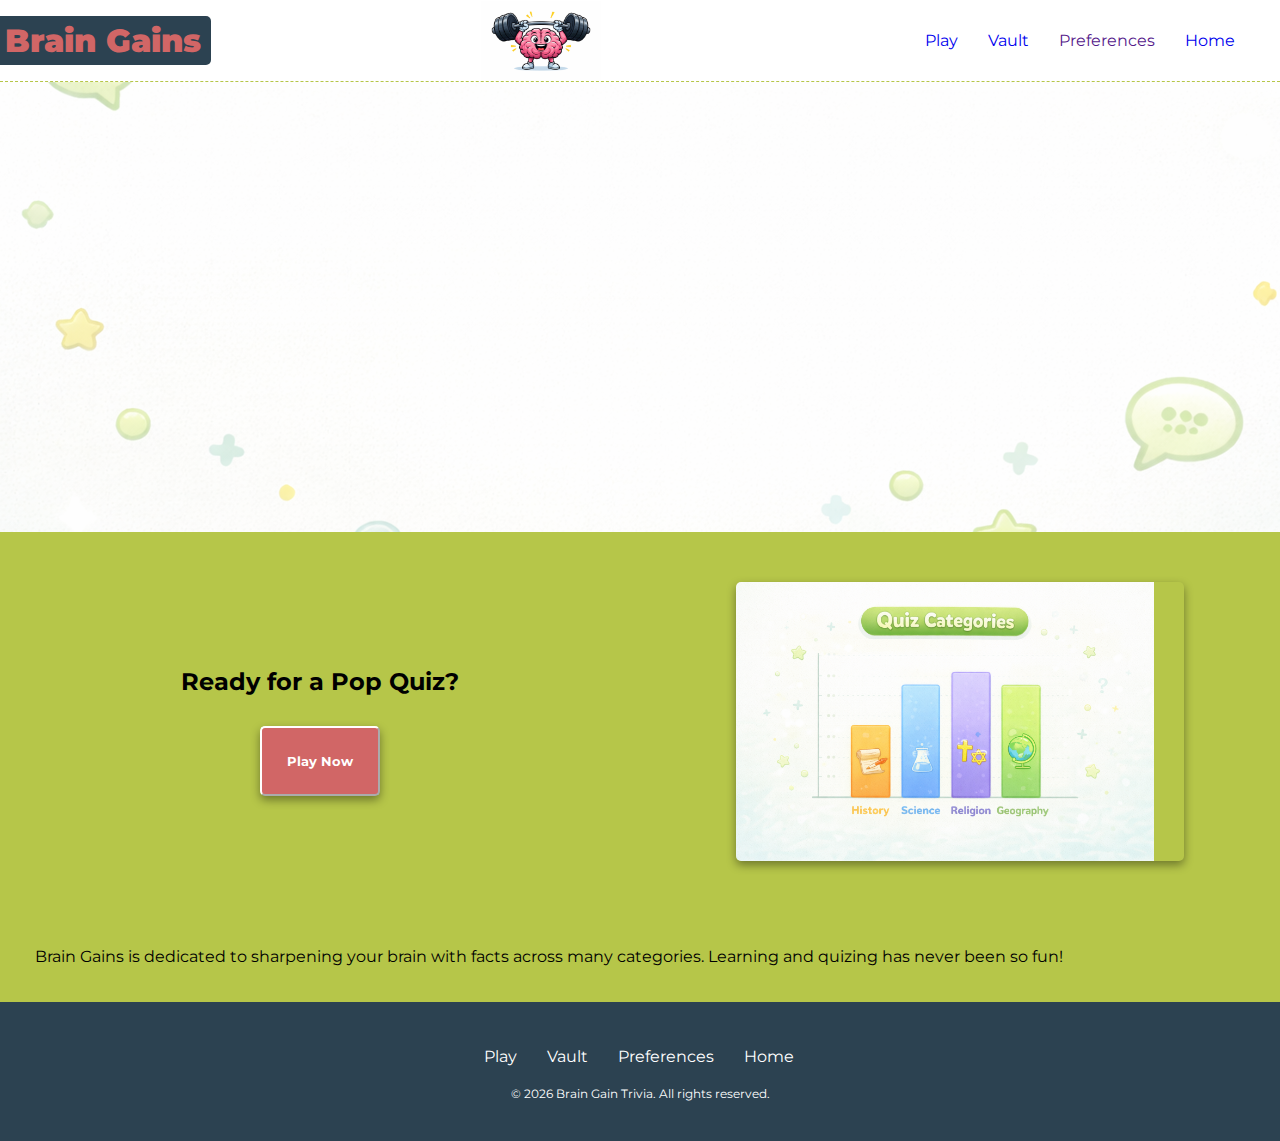
<file: index.html>
<!DOCTYPE html>
<html lang="en">
<head>
    <meta charset="UTF-8">
    <meta name="viewport" content="width=device-width, initial-scale=1.0">
    <title>Brain Gain Trivia</title>
    <link rel="stylesheet" href="style.css">
    <script src="index.js" defer></script>
</head>
<body>
    <header>
        <h1>Brain Gains</h1>
        <img class="logo" src="imgs/d86d2802-9b8b-4772-9ab8-85437eb2c0a5.png" alt="Brain Gain Logo">
        <nav>
        <ul>
            <li><a href="api.html">Play</a></li>
            <li><a href="vault.html">Vault</a></li>
            <li><a href="">Preferences</a></li>
            <li><a href="index.html">Home</a></li>
        </ul>
        </nav>
    </header>
    <main>
        <div class="hero"></div>
        <section class="info">
            <div class="gameInfo">
        <h2>Ready for a Pop Quiz?</h2>
        <button class="play" type="button">Play Now</button>
        </div>
        <img class="userStats" src="imgs/ad039842-d081-4c9e-ac24-509bc8a9bbcb.png" alt="User Stats">
        </section>
        <p class="description">Brain Gains is dedicated to sharpening your brain with facts across many categories. Learning and quizing has never been so fun!</p>
    </main>
    <footer>
        <ul class="footerNav">
            <li><a class="footerA" href="api.html">Play</a></li>
            <li><a class="footerA" href="vault.html">Vault</a></li>
            <li><a class="footerA" href="">Preferences</a></li>
            <li><a class="footerA" href="index.html">Home</a></li>
        </ul>
        <p class="footerP">© 2026 Brain Gain Trivia. All rights reserved.</p>
    </footer>
</body>
</html>
</file>
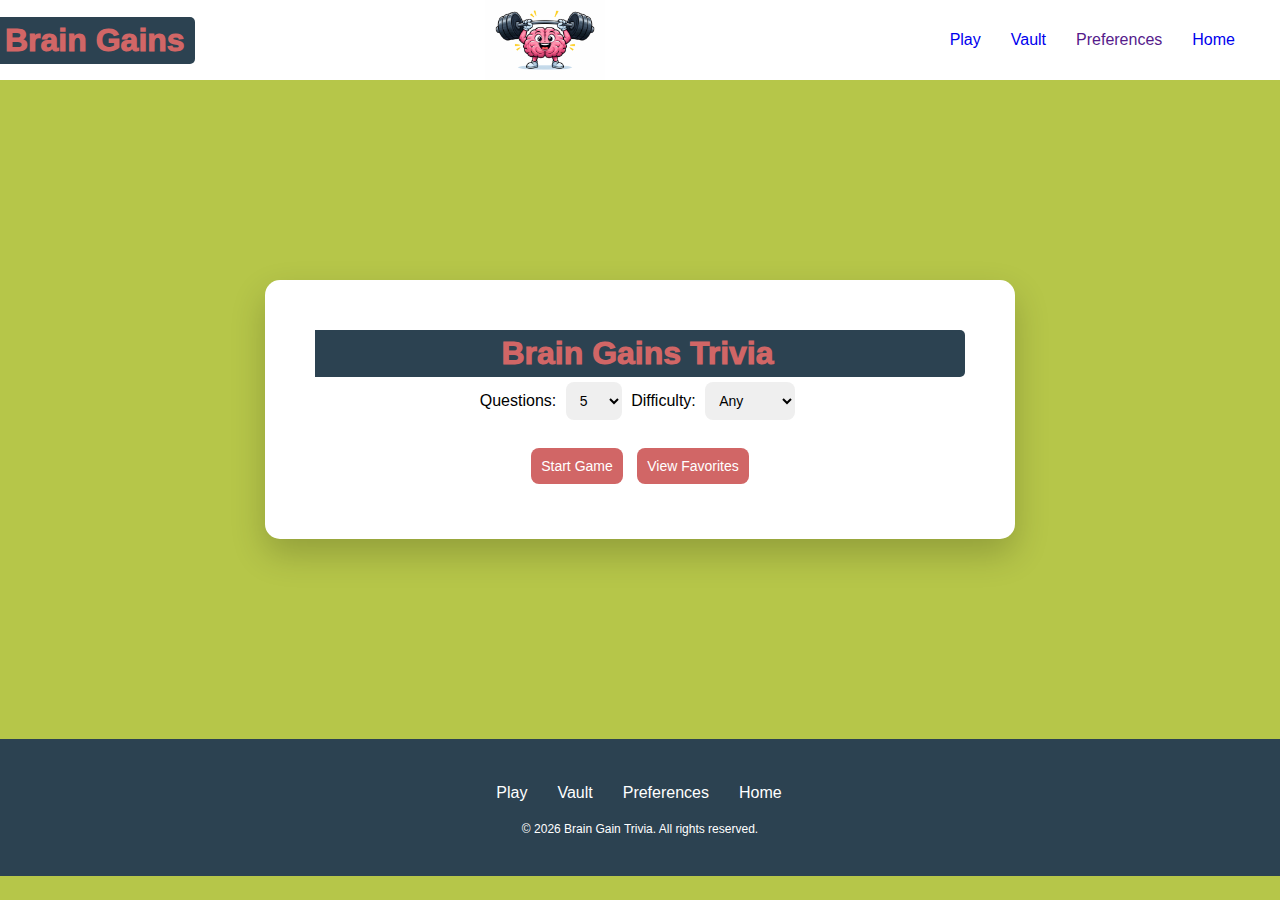
<file: api.html>
<!DOCTYPE html>
<html lang="en">
<head>
<meta charset="UTF-8">
<title>Brain Gains Trivia</title>

<style>
body {
  font-family: 'Montserrat', sans-serif;
  background-color: #B6C649;
  display: block;
  justify-content: center;
  align-items: center;
  min-height: 100vh;
  margin: 0;
  width: auto;
  min-height: 100%;
}

.container {
  background: white;
  width: 650px;
  margin: auto;
  margin-top: 200px;
  margin-bottom: 200px;
  max-width: 95%;
  padding: 50px;
  border-radius: 15px;
  box-shadow: 0 15px 35px rgba(0,0,0,0.2);
  text-align: center;
  position: relative;
  overflow: hidden;
}

h1 {
    font-family: 'Montserrat', sans-serif;
    font-weight: 1000;
    color:#D16666;
    background-color: #2C4251;
    padding: 5px;
    padding-right: 10px;
    border-top-right-radius: 5px;
    border-bottom-right-radius: 5px;
    margin: 0;
}

.logo {
    width: 120px;
}

h1, h2, h3 {
  margin-top: 0;
}

select, button {
  padding: 10px;
  margin: 5px;
  border-radius: 8px;
  border: none;
  font-size: 14px;
}

button {
  background: #D16666;
  color: white;
  cursor: pointer;
  transition: all 0.25s ease;
}

button:hover {
  transform: scale(1.05);
  background: #5a67d8;
}

.answers button {
  display: block;
  width: 100%;
  margin: 8px 0;
  background: #edf2f7;
  color: #333;
}

header {
    display: flex;
    margin: 0;
    align-items: center;
    justify-content: space-between;
    background-color: white;
}

nav {
    display: flex;
    flex-direction: row;
    text-align: right;
    justify-content: flex-end; 
    padding-right: 30px;
}

ul {
    display: flex;

}

p {
    color: black;
}

a {
    text-decoration: none;
}
li {
    list-style: none;
    padding: 15px;
    
}

.answers button:hover {
  box-shadow: 0 0 10px rgba(102,126,234,0.6);
}

.correct {
  background: #38a169 !important;
  color: white !important;
}

.incorrect {
  background: #e53e3e !important;
  color: white !important;
}

.hidden {
  display: none;
}

#feedback {
  font-weight: bold;
  height: 24px;
  margin-top: 10px;
}

.review-card {
  border: 1px solid #ddd;
  border-radius: 10px;
  padding: 12px;
  margin-bottom: 15px;
  text-align: left;
  animation: slideUp 0.4s ease;
}

.progress-bar {
  height: 8px;
  background: #e2e8f0;
  border-radius: 10px;
  margin-bottom: 15px;
  overflow: hidden;
}

.progress-fill {
  height: 100%;
  background: #667eea;
  width: 0%;
  transition: width 0.4s ease;
}

/* Animations */

.fade-in {
  animation: fadeIn 0.4s ease;
}

.pop {
  animation: pop 0.3s ease;
}

.pulse {
  animation: pulse 0.4s ease;
}

.favorite-saved {
  animation: favoritePop 0.4s ease;
}

footer {
    display: flex;
    flex-direction: column;
    margin: 0;
    background-color: #2C4251;
    width: auto;
    padding-top: 30px;  
 }
 .footerP {
    margin: auto;
    padding: 5px;
    padding-bottom: 40px;
    color: white;
    font-size: 12px;

 }
 .footerA {
    color: white;
 }
 a:hover {
    color: #B6C649;
 }
 .footerNav {
    margin: auto;
    padding-right: 42px;
 }
@keyframes fadeIn {
  from { opacity: 0; transform: translateY(10px); }
  to { opacity: 1; transform: translateY(0); }
}

@keyframes pop {
  from { transform: scale(0.8); opacity: 0; }
  to { transform: scale(1); opacity: 1; }
}

@keyframes pulse {
  0% { transform: scale(1); }
  50% { transform: scale(1.2); }
  100% { transform: scale(1); }
}

@keyframes favoritePop {
  0% { transform: scale(1); }
  50% { transform: scale(1.3); }
  100% { transform: scale(1); }
}

@keyframes slideUp {
  from { opacity: 0; transform: translateY(15px); }
  to { opacity: 1; transform: translateY(0); }
}

 @media (max-width: 657px) {
  .info {
    display: flex;
    flex-direction: column;
  }
  .userStats {
    margin-top: 50px;
  }
  .description {
    margin-left: 10px;
    margin-right: 10px;
  }

  header {
    flex-direction: column;
  }
  
  .hero {
    width: 100%;
  }
  footer {
    padding-right: 0;
  }
  nav {
    padding-right: 0;
  }
  ul {
    flex-direction: column;
  }
  li {
    padding: 5px; 
  }

}
</style>
</head>

<body>
<header>
        <h1>Brain Gains</h1>
        <img class="logo" src="imgs/d86d2802-9b8b-4772-9ab8-85437eb2c0a5.png" alt="Brain Gain Logo">
        <nav>
        <ul>
            <li><a href="api.html">Play</a></li>
            <li><a href="vault.html">Vault</a></li>
            <li><a href="">Preferences</a></li>
            <li><a href="index.html">Home</a></li>
        </ul>
        </nav>
    </header>

<div class="container">
  <h1>Brain Gains Trivia</h1>

  <!-- SETUP -->
  <div id="setup">
    <label>Questions:
      <select id="amount">
        <option value="5">5</option>
        <option value="10">10</option>
      </select>
    </label>

    <label>Difficulty:
      <select id="difficulty">
        <option value="">Any</option>
        <option value="easy">Easy</option>
        <option value="medium">Medium</option>
        <option value="hard">Hard</option>
      </select>
    </label>

    <br><br>
    <button onclick="startGame()">Start Game</button>
    <button onclick="viewFavorites()">View Favorites</button>
  </div>

  <!-- GAME -->
  <div id="game" class="hidden">
    <div class="progress-bar">
      <div class="progress-fill" id="progressFill"></div>
    </div>

    <h3 id="question"></h3>
    <div id="answers" class="answers"></div>
    <div id="feedback"></div>
    <div id="score"></div>
  </div>

  <!-- END -->
  <div id="end" class="hidden"></div>

</div>

<script>
let questions = [];
let currentIndex = 0;
let score = 0;
let userAnswers = [];
let acceptingAnswers = true;

async function startGame() {
  const amount = document.getElementById("amount").value;
  const difficulty = document.getElementById("difficulty").value;

  let url = `https://opentdb.com/api.php?amount=${amount}&type=multiple`;
  if (difficulty) url += `&difficulty=${difficulty}`;

  const response = await fetch(url);
  const data = await response.json();

  questions = data.results;
  currentIndex = 0;
  score = 0;
  userAnswers = [];

  document.getElementById("setup").classList.add("hidden");
  document.getElementById("end").classList.add("hidden");
  document.getElementById("game").classList.remove("hidden");

  showQuestion();
}

function decodeHTML(html) {
  const txt = document.createElement("textarea");
  txt.innerHTML = html;
  return txt.value;
}

function showQuestion() {
  acceptingAnswers = true;

  const q = questions[currentIndex];
  const questionEl = document.getElementById("question");
  const answersEl = document.getElementById("answers");

  questionEl.textContent = decodeHTML(q.question);
  questionEl.className = "fade-in";

  answersEl.innerHTML = "";
  document.getElementById("feedback").textContent = "";

  let answers = [...q.incorrect_answers];
  answers.push(q.correct_answer);
  answers.sort(() => Math.random() - 0.5);

  answers.forEach(answer => {
    const btn = document.createElement("button");
    btn.textContent = decodeHTML(answer);
    btn.className = "pop";
    btn.onclick = () => checkAnswer(btn, answer);
    answersEl.appendChild(btn);
  });

  updateProgress();
  document.getElementById("score").textContent = `Score: ${score}`;
}

function checkAnswer(button, answer) {
  if (!acceptingAnswers) return;
  acceptingAnswers = false;

  const correct = questions[currentIndex].correct_answer;
  userAnswers.push(answer);

  const buttons = document.querySelectorAll(".answers button");

  buttons.forEach(btn => {
    if (btn.textContent === decodeHTML(correct)) {
      btn.classList.add("correct");
    }
  });

  if (answer === correct) {
    score++;
    document.getElementById("feedback").textContent = "Correct!";
    document.getElementById("score").classList.add("pulse");
    setTimeout(() => {
      document.getElementById("score").classList.remove("pulse");
    }, 400);
  } else {
    button.classList.add("incorrect");
    document.getElementById("feedback").textContent = "Incorrect!";
  }

  document.getElementById("score").textContent = `Score: ${score}`;

  setTimeout(() => {
    currentIndex++;
    if (currentIndex < questions.length) {
      showQuestion();
    } else {
      endGame();
    }
  }, 1000);
}

function updateProgress() {
  const percent = ((currentIndex) / questions.length) * 100;
  document.getElementById("progressFill").style.width = percent + "%";
}

function endGame() {
  document.getElementById("game").classList.add("hidden");
  const endDiv = document.getElementById("end");
  endDiv.classList.remove("hidden");

  endDiv.innerHTML = `
    <h2>Game Over!</h2>
    <p>You scored ${score} out of ${questions.length}</p>
    <button onclick="viewFavorites()">View Favorites</button>
    <h3>Review Your Questions</h3>
    <div id="review"></div>
    <button onclick="location.reload()">Play Again</button>
  `;

  const reviewDiv = document.getElementById("review");

  questions.forEach((q, index) => {
    const userAnswer = userAnswers[index];
    const correct = q.correct_answer;
    const isCorrect = userAnswer === correct;

    const card = document.createElement("div");
    card.className = "review-card";

    card.innerHTML = `
      <p><strong>Q${index + 1}:</strong> ${decodeHTML(q.question)}</p>
      <p>Your Answer:
        <span style="color:${isCorrect ? "green" : "red"}">
          ${decodeHTML(userAnswer)}
        </span>
      </p>
      <p>Correct Answer:
        <span style="color:green">
          ${decodeHTML(correct)}
        </span>
      </p>
      <button onclick="favoriteQuestion(${index}, this)">Favorite</button>
    `;

    reviewDiv.appendChild(card);
  });
}

function favoriteQuestion(index, button) {
  let favorites = JSON.parse(localStorage.getItem("favorites")) || [];
  const q = questions[index];

  const exists = favorites.some(f => f.question === q.question);

  if (!exists) {
    favorites.push(q);
    localStorage.setItem("favorites", JSON.stringify(favorites));
    button.textContent = "Saved!";
    button.classList.add("favorite-saved");
  } else {
    button.textContent = "Already Saved";
  }
}

function viewFavorites() {
  const favorites = JSON.parse(localStorage.getItem("favorites")) || [];
  const endDiv = document.getElementById("end");

  document.getElementById("setup").classList.add("hidden");
  document.getElementById("game").classList.add("hidden");
  endDiv.classList.remove("hidden");

  if (favorites.length === 0) {
    endDiv.innerHTML = `
      <h2>No Favorites Yet</h2>
      <button onclick="location.reload()">Back</button>
    `;
    return;
  }

  endDiv.innerHTML = `
    <h2>Your Favorite Questions</h2>
    <div id="favoritesList"></div>
    <button onclick="location.reload()">Back</button>
  `;

  const list = document.getElementById("favoritesList");

  favorites.forEach((q, index) => {
    const card = document.createElement("div");
    card.className = "review-card";

    card.innerHTML = `
      <p>${decodeHTML(q.question)}</p>
      <p><strong>Answer:</strong> ${decodeHTML(q.correct_answer)}</p>
      <button onclick="removeFavorite(${index})">Remove</button>
    `;

    list.appendChild(card);
  });
}

function removeFavorite(index) {
  let favorites = JSON.parse(localStorage.getItem("favorites")) || [];
  favorites.splice(index, 1);
  localStorage.setItem("favorites", JSON.stringify(favorites));
  viewFavorites();
}
</script>

<footer>
        <ul class="footerNav">
            <li><a class="footerA" href="api.html">Play</a></li>
            <li><a class="footerA" href="vault.html">Vault</a></li>
            <li><a class="footerA" href="">Preferences</a></li>
            <li><a class="footerA" href="index.html">Home</a></li>
        </ul>
        <p class="footerP">© 2026 Brain Gain Trivia. All rights reserved.</p>
</footer>

</body>
</html>
</file>
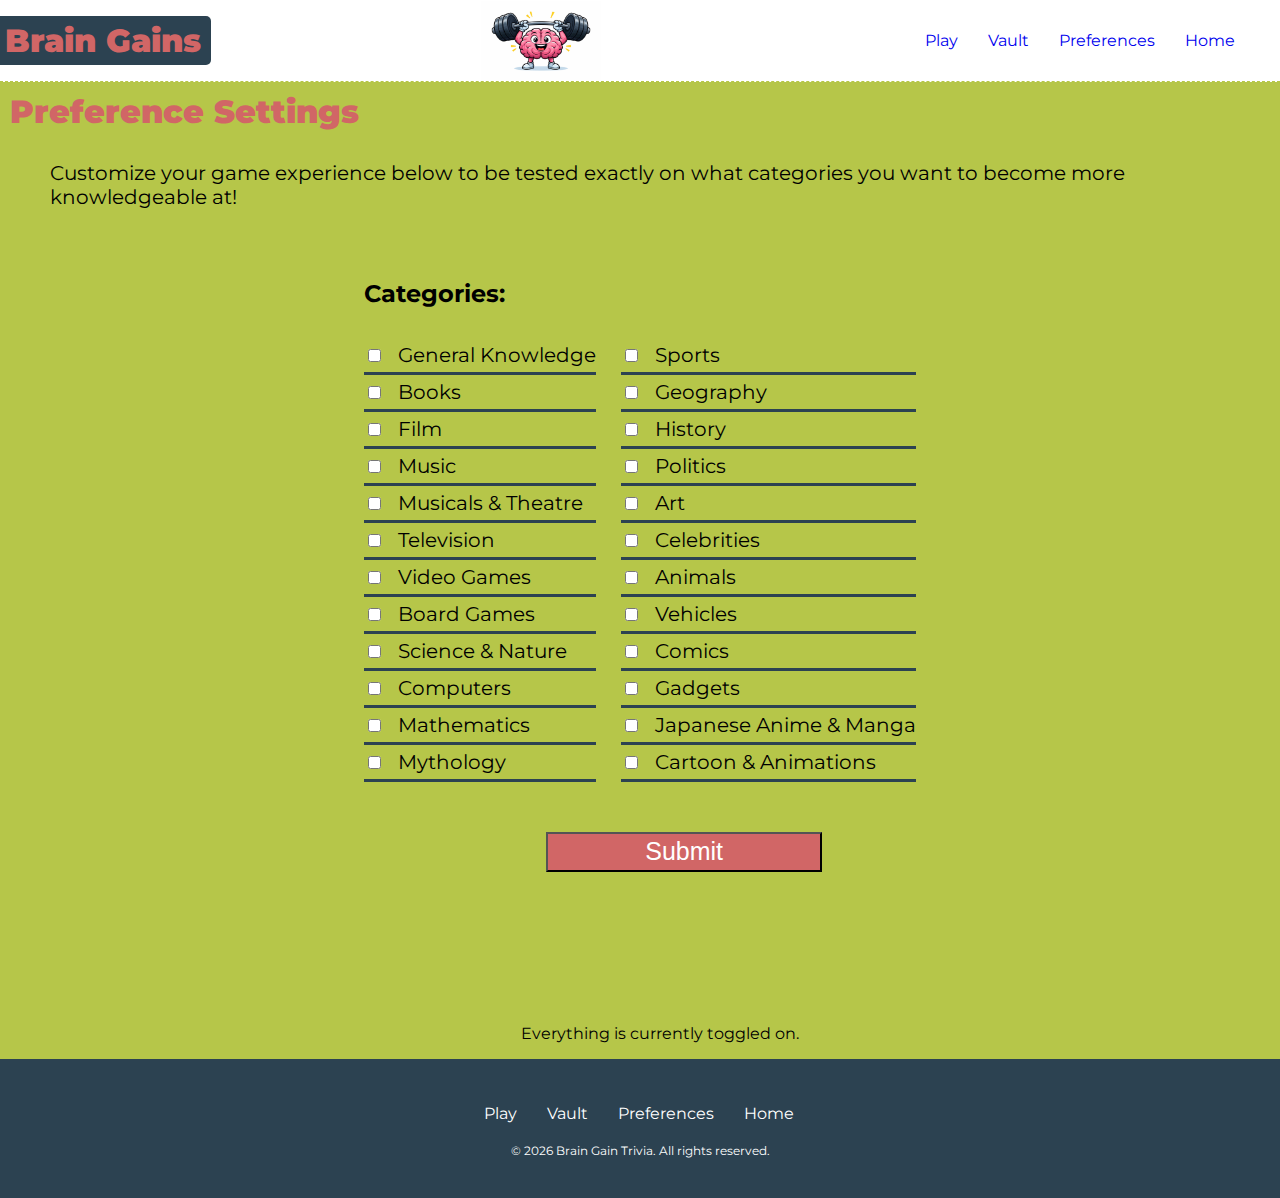
<file: preferences.html>
<!DOCTYPE html>
<html lang="en">
<head>
    <meta charset="UTF-8">
    <meta name="viewport" content="width=device-width, initial-scale=1.0">
    <title>Brain Gain Trivia</title>
    <link rel="stylesheet" href="css/style.css">
    <script type="module" src="preferences.js" defer></script>

</head>
<body class="pref-body">
    <header>
        <h1>Brain Gains</h1>
        <img class="logo" src="imgs/d86d2802-9b8b-4772-9ab8-85437eb2c0a5.png" alt="Brain Gain Logo">
        <nav>

        <div class="dropdown">
            
            <button id="dropbtn" class="dropbtn">&#9776;</button>
            
            <div id="myDropdown" class="dropdown">
            <li><a class="close" href="javascript:void(0)" class="closebtn" id="close-menu">&times;</a></li>
            <li class="playLink"><a href="api.html">Play</a></li>
            <li><a href="vault.html">Vault</a></li>
            <li><a href="preferences.html">Preferences</a></li>
            <li><a href="index.html">Home</a></li>
            </div>
        </div>

        <ul class="regular-nav">
            <li class="playLink"><a href="api.html">Play</a></li>
            <li><a href="vault.html">Vault</a></li>
            <li><a href="preferences.html">Preferences</a></li>
            <li><a href="index.html">Home</a></li>
        </ul>
        </nav>
    </header>

    <main class="pref-main">
        <h1 class="h1-pref">Preference Settings</h1>
        <p class="pref-description" >Customize your game experience below to be tested exactly on what categories you want to become more knowledgeable at!</p>
        <section class="set-pref">
         <form class="form" action="/submit-form" method="POST">
            <h2 id="cat">Categories:</h2>
            

        <div class="checkboxes">
            <section id="part1">
            <div class="pref-cat">
            <input type="checkbox" id="general_knowledge" name="category" value="9">
            <label class="pref-label" for="general_knowledge"> General Knowledge</label><br>
            </div>

            <div class="pref-cat">
            <input type="checkbox" id="books" name="category" value="10">
            <label class="pref-label" for="books"> Books</label><br>
            </div>

            <div class="pref-cat">
            <input type="checkbox" id="film" name="category" value="11">
            <label  class="pref-label" for="film"> Film</label><br>
            </div>

            <div class="pref-cat">
            <input type="checkbox" id="music" name="category" value="12">
            <label  class="pref-label" for="music"> Music</label><br>
            </div>

            <div class="pref-cat">
            <input type="checkbox" id="musicals_theatre" name="category" value="13">
            <label  class="pref-label" for="musicals_theatre"> Musicals & Theatre</label><br>
            </div>

            <div class="pref-cat">
            <input type="checkbox" id="television" name="category" value="14">
            <label class="pref-label" for="television"> Television</label><br>
            </div>

            <div class="pref-cat">
            <input type="checkbox" id="video_games" name="category" value="15">
            <label class="pref-label" for="video_games"> Video Games</label><br>
            </div>

            <div class="pref-cat">
            <input type="checkbox" id="board_games" name="category" value="16">
            <label class="pref-label" for="board_games"> Board Games</label><br>
            </div>

            <div class="pref-cat">
            <input type="checkbox" id="science_nature" name="category" value="17">
            <label class="pref-label" for="science_nature"> Science & Nature</label><br>
            </div>

            <div class="pref-cat">
            <input type="checkbox" id="computers" name="category" value="18">
            <label class="pref-label" for="computers"> Computers</label><br>
            </div>

            <div class="pref-cat">
            <input type="checkbox" id="mathematics" name="category" value="19">
            <label class="pref-label" for="mathematics"> Mathematics</label><br>
            </div>

            <div class="pref-cat">
            <input type="checkbox" id="mythology" name="category" value="20">
            <label class="pref-label" for="mythology"> Mythology</label><br>
            </div>
            
            </section>

            <section id="part2">
            <div class="pref-cat">
            <input type="checkbox" id="sports" name="category" value="21">
            <label class="pref-label" for="sports"> Sports</label><br>
            </div>

            <div class="pref-cat">
            <input type="checkbox" id="geography" name="category" value="22">
            <label class="pref-label" for="geography"> Geography</label><br>
            </div>

            <div class="pref-cat">
            <input type="checkbox" id="history" name="category" value="23">
            <label class="pref-label" for="history"> History</label><br>
            </div>

            <div class="pref-cat">
            <input type="checkbox" id="politics" name="category" value="24">
            <label class="pref-label" for="politics"> Politics</label><br>
            </div>

            <div class="pref-cat">
            <input type="checkbox" id="art" name="category" value="25">
            <label class="pref-label" for="art"> Art</label><br>
            </div>

            <div class="pref-cat">
            <input type="checkbox" id="celebrities" name="category" value="26">
            <label class="pref-label" for="celebrities"> Celebrities</label><br>
            </div>

            <div class="pref-cat">
            <input type="checkbox" id="animals" name="category" value="27">
            <label class="pref-label" for="animals"> Animals</label><br>
            </div>

            <div class="pref-cat">
            <input type="checkbox" id="vehicles" name="category" value="28">
            <label class="pref-label" for="vehicles"> Vehicles</label><br>
            </div>

            <div class="pref-cat">
            <input type="checkbox" id="comics" name="category" value="29">
            <label class="pref-label" for="comics"> Comics</label><br>
            </div>

            <div class="pref-cat">
            <input type="checkbox" id="gadgets" name="category" value="30">
            <label class="pref-label" for="gadgets"> Gadgets</label><br>
            </div>

            <div class="pref-cat">
            <input type="checkbox" id="anime_manga" name="category" value="31">
            <label class="pref-label" for="anime_manga"> Japanese Anime & Manga</label><br>
            </div>

            <div class="pref-cat">
            <input type="checkbox" id="cartoon_animations" name="category" value="32">
            <label class="pref-label" for="cartoon_animations"> Cartoon & Animations</label><br>
            </div>
            </section>
            </div>
            
  <input id="pref-submit" type="submit" value="Submit">
</form>   
<div id="form-error" style="color:red; margin-top:10px; display:none;">Please select at least one category.</div>
</form>   
</section>
<p class="submittedMessage"></p>
<section class="display-categories">
<h2></h2>
<ul id="categories-toggled">
    Everything is currently toggled on.
</ul>

</section>
    </main>
    
     <footer>
        <ul class="footerNav">
            <li><a class="footerA" href="api.html">Play</a></li>
            <li><a class="footerA" href="vault.html">Vault</a></li>
            <li><a class="footerA" href="preferences.html">Preferences</a></li>
            <li><a class="footerA" href="index.html">Home</a></li>
        </ul>
        <p class="footerP">© 2026 Brain Gain Trivia. All rights reserved.</p>
    </footer>
</body>
</html>
</file>
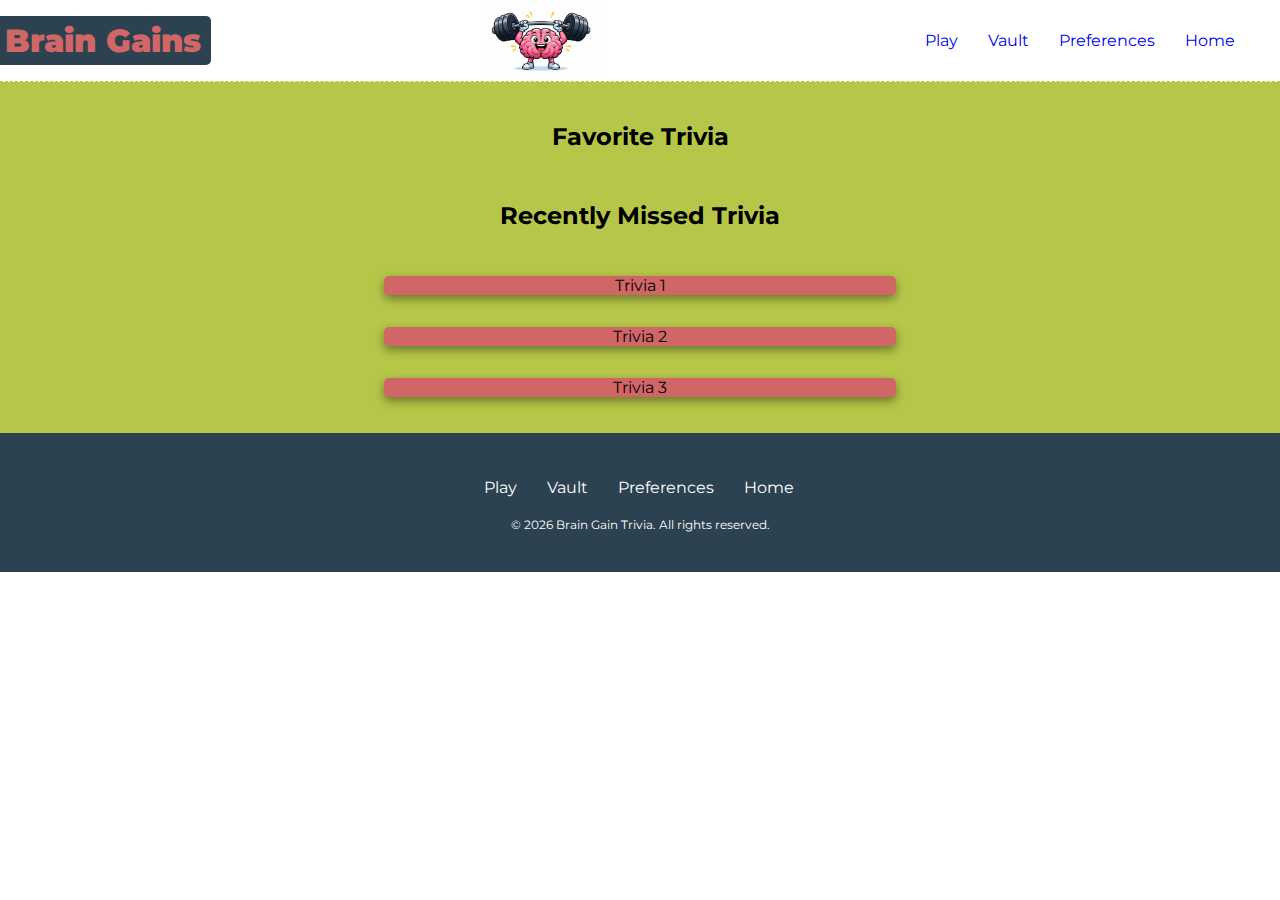
<file: vault.html>
<!DOCTYPE html>
<html lang="en">
<head>
    <meta charset="UTF-8">
    <meta name="viewport" content="width=device-width, initial-scale=1.0">
    <title>Vault</title>
    <link rel="stylesheet" href="style.css">
</head>
<body>
    <header>
        <h1>Brain Gains</h1>
        <img class="logo" src="imgs/d86d2802-9b8b-4772-9ab8-85437eb2c0a5.png" alt="Brain Gain Logo">
        <nav>
        <ul>
            <li><a href="api.html">Play</a></li>
            <li><a href="vault.html">Vault</a></li>
            <li><a href="preferences.html">Preferences</a></li>
            <li><a href="index.html">Home</a></li>
        </ul>
        </nav>
    </header>

    <main class="vaultMain" >
        <h2>Favorite Trivia</h2>
        <div class="favoritesVault">
        </div>

        <h2>Recently Missed Trivia</h2>

        <p class="missed">Trivia 1</p>
        <p class="missed">Trivia 2</p>
        <p class="missed">Trivia 3</p>
    </main>
    <footer>
        <ul class="footerNav">
            <li><a class="footerA" href="api.html">Play</a></li>
            <li><a class="footerA" href="vault.html">Vault</a></li>
            <li><a class="footerA" href="preferences.html">Preferences</a></li>
            <li><a class="footerA" href="index.html">Home</a></li>
        </ul>
        <p class="footerP">© 2026 Brain Gain Trivia. All rights reserved.</p>
    </footer>
</body>
</html>
</file>
<file: style.css>
@import url('https://fonts.googleapis.com/css2?family=Montserrat:wght@400;700&display=swap');

* {
  box-sizing: border-box;
}

body {
    display: block;
    font-family: 'Montserrat', sans-serif;
    margin: 0;
    width: auto;
    
}
.vaultMain {
    margin: auto;
    text-align: center;
    padding-top: 20px;
    padding-bottom: 20px;
}
.favorite {
    background-color: gold;
    margin-left: 30%;
    margin-right: 30%;
    border-radius: 5px;
    box-shadow: 0px 4px 10px rgba(1, 1, 0, 0.4);
}
.missed {
    background-color: #D16666;
    margin-left: 30%;
    margin-right: 30%;
    border-radius: 5px;
    box-shadow: 0px 4px 10px rgba(1, 1, 0, 0.4);
}
main {
    background-color: #B6C649;
    display: flex;
    flex-direction: column;
    flex: 1;
    width: auto;
}
.logo {
    width: 120px;
} 

button:hover {
  transform: scale(1.05);
  background: #5a67d8;
}
header {
    display: flex;
    margin: 0;
    align-items: center;
    justify-content: space-between;
    background-color: white;
    border-bottom-style: dashed;
    border-width: 1px;
    border-color: #B6C649;
}

ul {
    display: flex;

}

li {
    list-style: none;
    padding: 15px;
    
}

p {
    color: black;
}

a {
    text-decoration: none;
}
nav {
    display: flex;
    text-align: right;
    justify-content: flex-end; 
    padding-right: 30px;
}
.hero {
    width: auto;
    height: 50vh;
    object-fit: cover;
    display:block;
    background-image: url('imgs/Background\ Hero.png');
    background-position: center;  
    
}


.sample.fade-out {
  opacity: 0;
}
.sample {
    text-align: center;
    align-items: center;
    font-size: 40px;
    font-family: 'Montserrat', sans-serif;
    font-weight: 1000;
    background-color: transparent;
    padding-top: 100px;
    padding-bottom: 50px;
    opacity: 1;
    transition: opacity 0.5s ease;
}

.info {
    display: grid;
    grid-template-columns: 1fr 1fr;
    margin-top: 50px;
    margin-bottom: 50px;
}
.gameInfo {
     grid-column: 1 / 2;
     margin: auto;
     display: flex;
     flex-direction: column;
}
.userStats {
    width: 70%;
    object-fit: cover;
    max-height: 350px;
    grid-column: 2 / 3;
    margin: auto;
    border: #B6C649;
    border-radius: 5px;
    padding-right: 30px;
    box-shadow: 0px 4px 10px rgba(1, 1, 0, 0.4);
}
.play {
    padding: 25px;
    margin: auto;
    background-color: #D16666;
    border-radius: 5px;
    font-family: 'Montserrat', sans-serif;
    font-weight: 700;
    color: white;
    border-color: white;
    box-shadow: 0px 4px 10px rgba(1, 1, 0, 0.4);
}
.description {
    padding: 20px;
    padding-left: 35px;
}
h1 {
    font-family: 'Montserrat', sans-serif;
    font-weight: 1000;
    color:#D16666;
    background-color: #2C4251;
    padding: 5px;
    padding-right: 10px;
    border-top-right-radius: 5px;
    border-bottom-right-radius: 5px;
    margin: 0;
}
h2 {
    padding-bottom: 10px;
}
footer {
    display: flex;
    flex-direction: column;
    margin: 0;
    background-color: #2C4251;
    width: auto;
    padding-top: 30px;  
 }
 .footerP {
    margin: auto;
    padding: 5px;
    padding-bottom: 40px;
    color: white;
    font-size: 12px;

 }
 .footerA {
    color: white;
 }
 a:hover {
    color: #B6C649;
 }
 .footerNav {
    margin: auto;
    padding-right: 42px;
 }

 @media (max-width: 657px) {
  .info {
    display: flex;
    flex-direction: column;
  }
  .userStats {
    margin-top: 50px;
  }
  .description {
    margin-left: 10px;
    margin-right: 10px;
  }

  header {
    flex-direction: column;
  }
  
  .hero {
    width: 100%;
  }
  footer {
    padding-right: 0;
  }
  nav {
    padding-right: 0;
  }
  ul {
    flex-direction: column;
  }
  li {
    padding: 5px; 
  }

}
</file>
<file: css/style.css>
@import url('https://fonts.googleapis.com/css2?family=Montserrat:wght@400;700&display=swap');
@import url('preferences.css');
* {
  box-sizing: border-box;
}

body {
    display: block;
    font-family: 'Montserrat', sans-serif;
    margin: 0;
    width: auto;
    
}
.vaultMain {
    margin: auto;
    text-align: center;
    padding-top: 20px;
    padding-bottom: 20px;
}
.favoriteQuestion {
    background-color: gold;
    margin-left: 30%;
    margin-right: 30%;
    border-radius: 5px;
    box-shadow: 0px 4px 10px rgba(1, 1, 0, 0.4);
}
.correct {
    color: darkgreen;
}
.missedAnswer {
    color: gold;
}
.missed {
    background-color: #D16666;
    margin-left: 30%;
    margin-right: 30%;
    border-radius: 5px;
    box-shadow: 0px 4px 10px rgba(1, 1, 0, 0.4);
}
main {
    background-color: #B6C649;
    display: flex;
    flex-direction: column;
    flex: 1;
    width: auto;
}
.logo {
    width: 120px;
} 

button:hover {
  transform: scale(1.05);
  background: #5a67d8;
}
header {
    display: flex;
    margin: 0;
    align-items: center;
    justify-content: space-between;
    background-color: white;
    border-bottom-style: dashed;
    border-width: 1px;
    border-color: #B6C649;
}

ul {
    display: flex;

}

li {
    list-style: none;
    padding: 15px;
    
}

p {
    color: black;
}

a {
    text-decoration: none;
}
nav {
    display: flex;
    text-align: right;
    justify-content: flex-end; 
    padding-right: 30px;
}
.hero {
    width: auto;
    height: 35vh;
    object-fit: cover;
    display:block;
    background-image: url('../imgs/Background Hero.png');
    background-position: center;  
    
}

.sample.fade-out {
  opacity: 0;
}
.sample {
    text-align: center;
    align-items: center;
    font-size: 40px;
    font-family: 'Montserrat', sans-serif;
    font-weight: 1000;
    background-color: transparent;
    padding-top: 50px;
    padding-bottom: 0px;
    opacity: 1;
    transition: opacity 0.5s ease;
}

.info {
    display: grid;
    grid-template-columns: 1fr 1fr;
    margin-top: 10px;
    margin-bottom: 30px;
    
}
.ready {
    color: white;
}
.gameInfo {
     grid-column: 1 / 2;
     margin: auto;
     display: flex;
     flex-direction: column;
     background-color: #2C4251;
     padding: 20px;
     border-radius: 20px;
}
.categories {
    width: 90%;
    object-fit: cover;
    max-height: 360px;
    grid-column: 2 / 3;
    margin: auto;
    border: #B6C649;
    border-radius: 5px;
    padding-right: 30px;
    box-shadow: 0px 4px 10px rgba(1, 1, 0, 0.4);
    margin-top: 12px;
}
.play {
    padding: 15px;
    margin: auto;
    background-color: #D16666;
    border-radius: 5px;
    font-family: 'Montserrat', sans-serif;
    font-weight: 700;
    font-size: 30px;
    color: white;
    border-color: white;
    box-shadow: 0px 4px 10px rgba(1, 1, 0, 0.4);
    margin-left: 50px;
}
.description {
    padding: 20px;
    padding-left: 35px;
    background-color: lightgrey;
    margin-bottom: 0;
}
h1 {
    font-family: 'Montserrat', sans-serif;
    font-weight: 1000;
    color:#D16666;
    background-color: #2C4251;
    padding: 5px;
    padding-right: 10px;
    border-top-right-radius: 5px;
    border-bottom-right-radius: 5px;
    margin: 0;
}
h2 {
    padding-bottom: 10px;
}
footer {
    display: flex;
    flex-direction: column;
    margin: 0;
    background-color: #2C4251;
    width: auto;
    padding-top: 30px;  
 }
 .footerP {
    margin: auto;
    padding: 5px;
    padding-bottom: 40px;
    color: white;
    font-size: 12px;

 }
 .footerA {
    color: white;
 }
 a:hover {
    color: #B6C649;
 }
 .footerNav {
    margin: auto;
    padding-right: 42px;
 }

 .hidden {
  position: absolute;
  width: 1px;
  height: 1px;
  margin: -1px;
  border: 0;
  padding: 0;
  white-space: nowrap;
  clip-path: inset(100%);
  clip: rect(0 0 0 0);
  overflow: hidden;
}
.regular-nav {
    Display: flex;
}
.dropdown {
    display: none;
}
#dropbtn {
    padding: 5px;
    margin: 20px;
    background-color: transparent;
    border: none;
    font-size: 30px;
}

 @media (max-width: 657px) {
  .info {
    display: flex;
    flex-direction: column;
  }
  .userStats {
    margin-top: 50px;
  }
  .description {
    
  }
  .play {
    margin-bottom: 20px;
  }
  .regular-nav {
    Display: none;
  }
  .dropdown {
    display: block;
  }
  #myDropdown {
    height: 100%;
    width: 0; 
    position: fixed;
    z-index: 1000; 
    top: 0;
    right: 0;
    background-color: #fff; 
    overflow-x: hidden; 
    transition: 0.5s; 
    padding-top: 60px;
    margin-right: 0px;
    text-align: center;
  }
  
  .close {
    font-size: 50px;
  }
  
  .hero {
    width: 100%;
    margin-bottom: 10px;
  }
  footer {
    padding-right: 0;
  }
  nav {
    padding-right: 0;
  }
  
  li {
    padding: 5px; 
  }

  .categories {
    width: 100%;
}
.sample {
    font-size: 20px;
}
.hero {
    height: 25vh;
}
.favoriteQuestion {
    margin-left: 15%;
    margin-right: 15%;
    padding: 5px;
}

.missed {
    margin-left: 15%;
    margin-right: 15%;
    padding: 5px;
}
}
</file>
